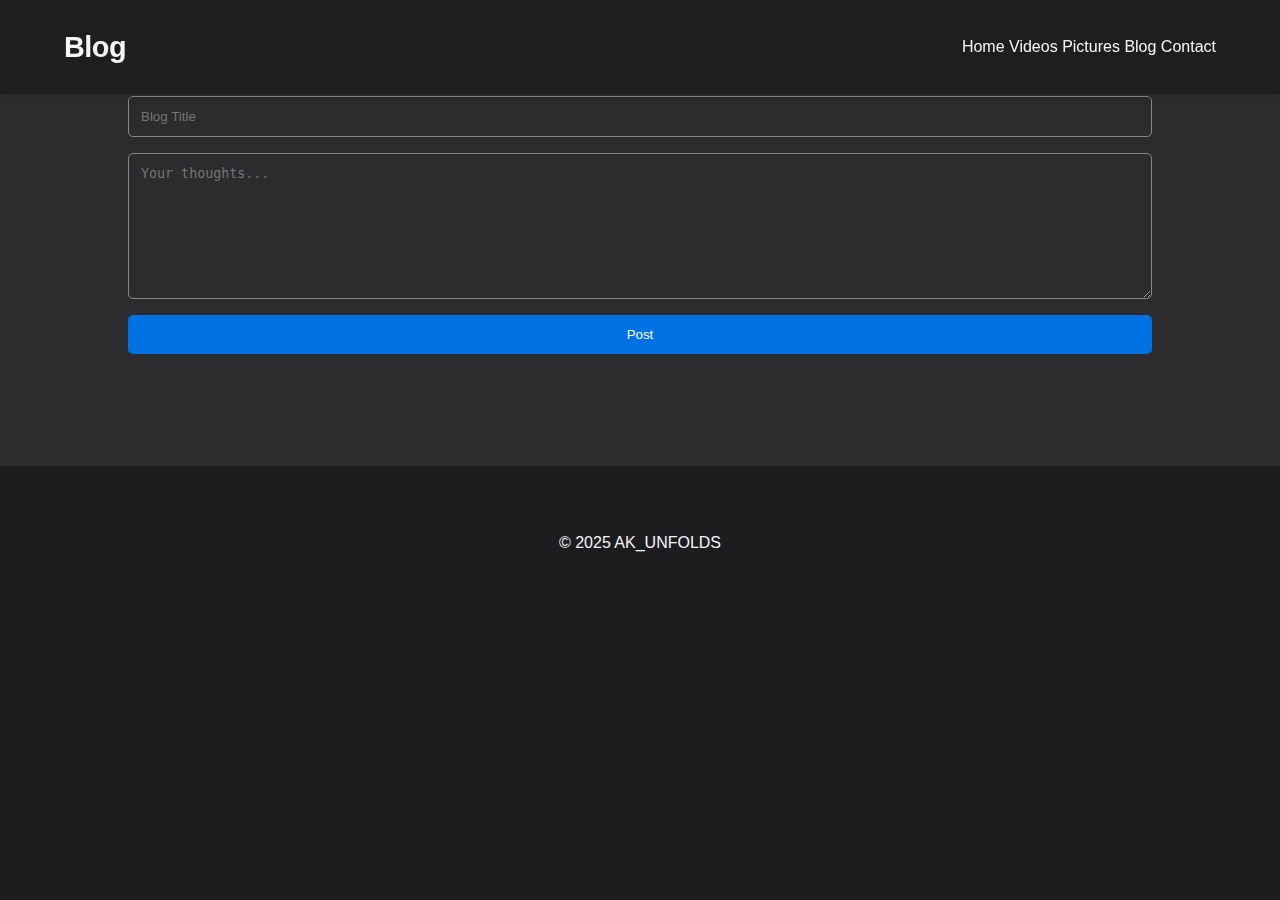
<file: blog.html>
<!DOCTYPE html>
<html lang="en">

<head>
    <meta charset="UTF-8">
    <meta name="viewport" content="width=device-width, initial-scale=1.0">
    <title>AK_UNFOLDS | Blog</title>
    <link rel="stylesheet" href="style.css">
</head>

<body>
    <header>
        <h1>Blog</h1>
        <nav>
            <a href="index.html">Home</a>
            <a href="videos.html">Videos</a>
            <a href="pictures.html">Pictures</a>
            <a href="blog.html">Blog</a>
            <a href="contact.html">Contact</a>
        </nav>
    </header>
    <main>
        <section>
            <form>
                <input type="text" placeholder="Blog Title">
                <textarea placeholder="Your thoughts..." rows="8"></textarea>
                <button>Post</button>
            </form>
        </section>
    </main>
    <footer><p>&copy; 2025 AK_UNFOLDS</p></footer>
    <script async src="//www.instagram.com/embed.js"></script>

    <script defer src="scripts.js"></script>
</body>

</html>
</file>
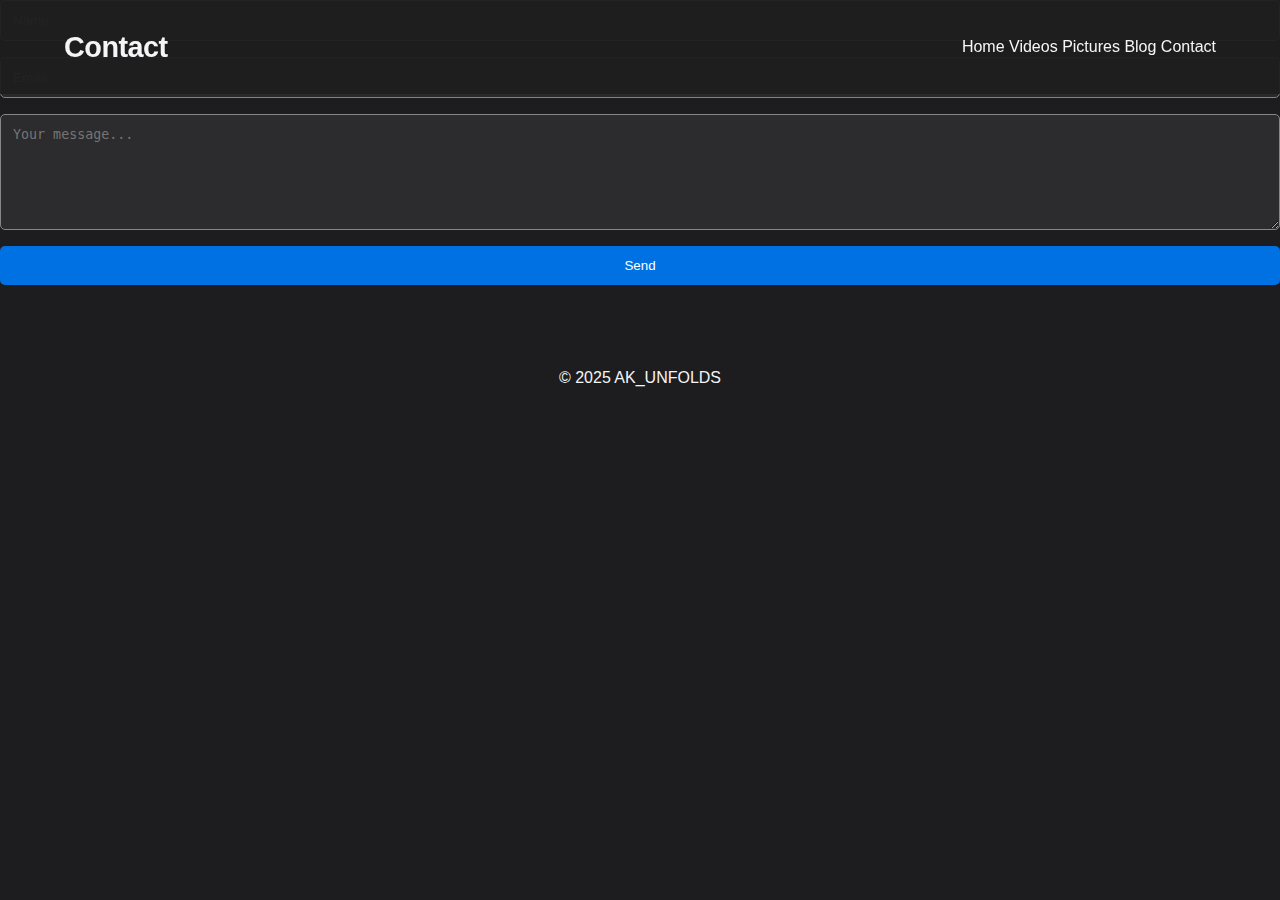
<file: contact.html>
<!DOCTYPE html>
<html lang="en">

<head>
    <meta charset="UTF-8">
    <meta name="viewport" content="width=device-width, initial-scale=1.0">
    <title>AK_UNFOLDS | Contact</title>
    <link rel="stylesheet" href="style.css">
</head>

<body>
    <header>
        <h1>Contact</h1>
        <nav>
            <a href="index.html">Home</a>
            <a href="videos.html">Videos</a>
            <a href="pictures.html">Pictures</a>
            <a href="blog.html">Blog</a>
            <a href="contact.html">Contact</a>
        </nav>
    </header>
    <main>
        <form>
            <input type="text" placeholder="Name">
            <input type="email" placeholder="Email">
            <textarea placeholder="Your message..." rows="6"></textarea>
            <button>Send</button>
        </form>
    </main>
    <footer><p>&copy; 2025 AK_UNFOLDS</p></footer>
    <script async src="//www.instagram.com/embed.js"></script>

    <script defer src="scripts.js"></script>
</body>

</html>
</file>
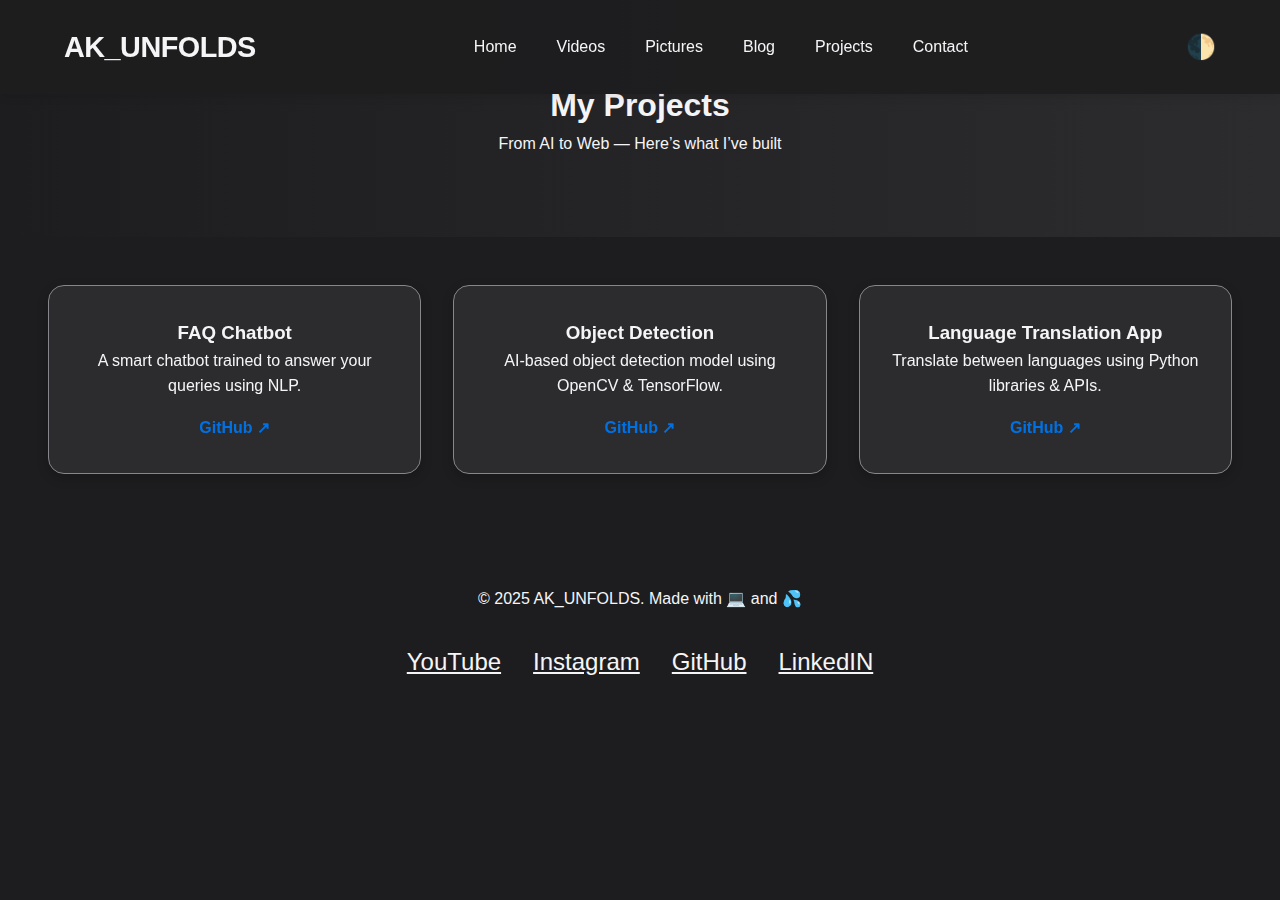
<file: Projects.html>
<!-- projects.html -->
<!DOCTYPE html>
<html lang="en">
<head>
  <meta charset="UTF-8" />
  <meta name="viewport" content="width=device-width, initial-scale=1.0"/>
  <title>AK_UNFOLDS | Projects</title>
  <link rel="stylesheet" href="style.css">
  <link href="https://fonts.googleapis.com/css2?family=Poppins:wght@400;700&display=swap" rel="stylesheet"/>
</head>
<body class="dark-theme">
  <header class="navbar">
    <div class="logo">AK_UNFOLDS</div>
    <nav>
      <ul class="nav-links">
        <li><a href="index.html">Home</a></li>
        <li><a href="videos.html">Videos</a></li>
        <li><a href="pictures.html">Pictures</a></li>
        <li><a href="blog.html">Blog</a></li>
        <li><a href="projects.html">Projects</a></li>
        <li><a href="contact.html">Contact</a></li>
      </ul>
    </nav>
    <button id="theme-toggle" aria-label="Toggle Theme">🌓</button>
  </header>

  <section class="hero-projects">
    <h1>My Projects</h1>
    <p>From AI to Web — Here’s what I’ve built</p>
  </section>

  <section class="project-gallery">
    <div class="project-card">
      <h3>FAQ Chatbot</h3>
      <p>A smart chatbot trained to answer your queries using NLP.</p>
      <a href="https://github.com/Anish17-Shanu/CodeAlpha_Projects" target="_blank">GitHub ↗</a>
    </div>
    <div class="project-card">
      <h3>Object Detection</h3>
      <p>AI-based object detection model using OpenCV & TensorFlow.</p>
      <a href="https://github.com/Anish17-Shanu/CodeAlpha_Projects" target="_blank">GitHub ↗</a>
    </div>
    <div class="project-card">
      <h3>Language Translation App</h3>
      <p>Translate between languages using Python libraries & APIs.</p>
      <a href="https://github.com/Anish17-Shanu/CodeAlpha_Projects" target="_blank">GitHub ↗</a>
    </div>
  </section>

  <footer class="footer">
    <p>&copy; 2025 AK_UNFOLDS. Made with 💻 and 💦</p>
    <div class="socials">
      <a href="https://youtube.com/@ak_unfolds" target="_blank">YouTube</a>
      <a href="https://instagram.com/ak_unfolds" target="_blank">Instagram</a>
      <a href="https://github.com/ak_unfolds" target="_blank">GitHub</a>
      <a href="https://linkedin.com/ak_unfolds" target="_blank">LinkedIN</a>
    </div>
  </footer>
  <script async src="//www.instagram.com/embed.js"></script>

    <script defer src="scripts.js"></script>
</body>
</html>
</file>
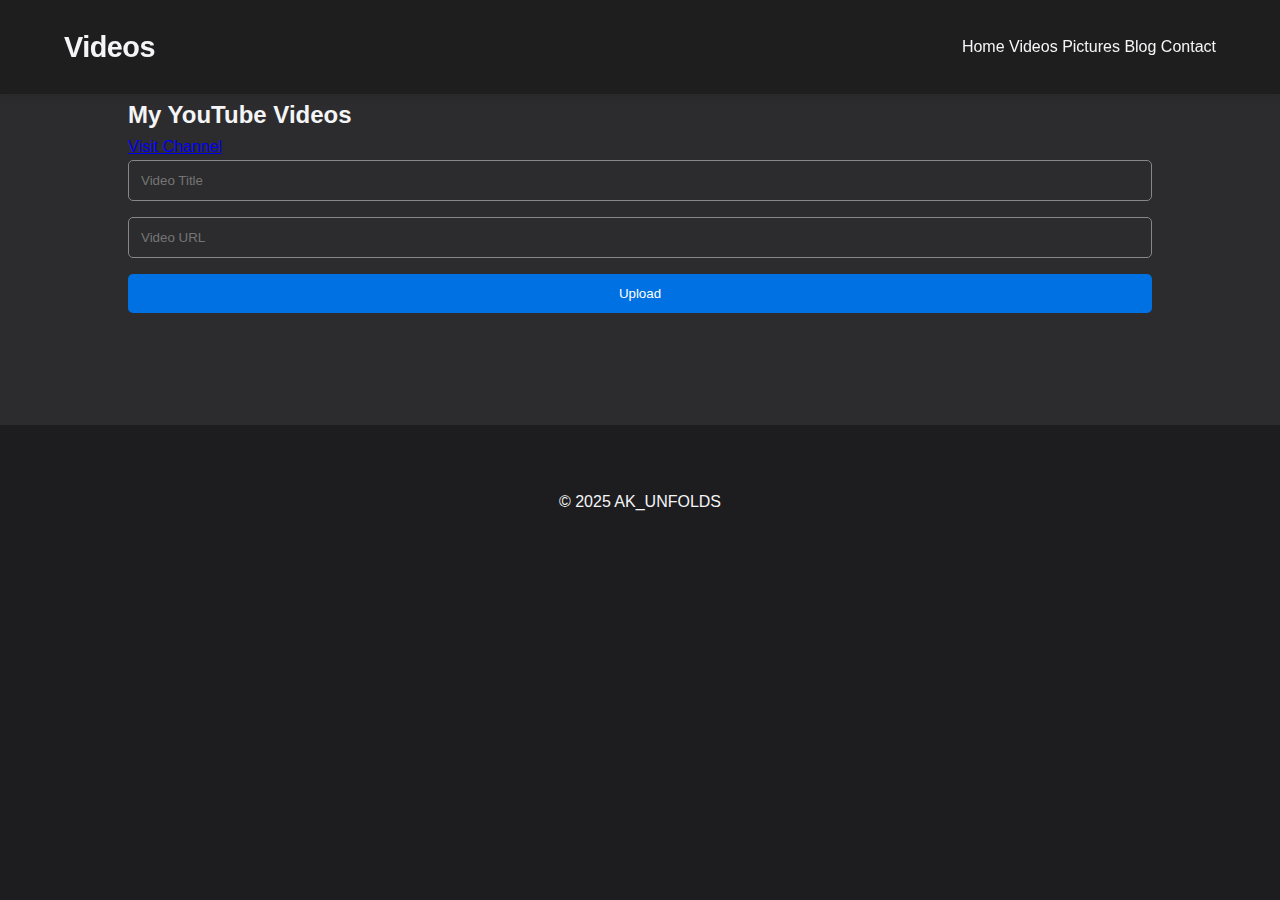
<file: videos.html>
<!DOCTYPE html>
<html lang="en">

<head>
    <meta charset="UTF-8">
    <meta name="viewport" content="width=device-width, initial-scale=1.0">
    <title>AK_UNFOLDS | Videos</title>
    <link rel="stylesheet" href="style.css">
</head>

<body>
    <header>
        <h1>Videos</h1>
        <nav>
            <a href="index.html">Home</a>
            <a href="videos.html">Videos</a>
            <a href="pictures.html">Pictures</a>
            <a href="blog.html">Blog</a>
            <a href="contact.html">Contact</a>
        </nav>
    </header>
    <main>
        <section>
            <h2>My YouTube Videos</h2>
            <a href="https://youtube.com/@ak_unfolds" target="_blank">Visit Channel</a>
            <form>
                <input type="text" placeholder="Video Title">
                <input type="url" placeholder="Video URL">
                <button>Upload</button>
            </form>
        </section>
    </main>
    <footer><p>&copy; 2025 AK_UNFOLDS</p></footer>
    <script async src="//www.instagram.com/embed.js"></script>

    <script defer src="scripts.js"></script>
</body>

</html>
</file>
<file: style.css>
:root {
    /* Light Theme Variables */
    --bg-primary: #f5f5f7;
    --bg-secondary: #ffffff;
    --text-primary: #1d1d1f;
    --text-secondary: #6e6e73;
    --accent-color: #0071e3;
    --card-bg: #ffffff;
    --card-shadow: 0 4px 12px rgba(0, 0, 0, 0.08);
    --header-bg: rgba(245, 245, 247, 0.95);
    --footer-bg: #f5f5f7;
}

.dark-theme {
    /* Dark Theme Variables */
    --bg-primary: #1d1d1f;
    --bg-secondary: #2c2c2e;
    --text-primary: #f5f5f7;
    --text-secondary: #86868b;
    --accent-color: #0071e3;
    --card-bg: #2c2c2e;
    --card-shadow: 0 4px 12px rgba(0, 0, 0, 0.2);
    --header-bg: rgba(29, 29, 31, 0.95);
    --footer-bg: #1d1d1f;
}

/* Videos Section Styles */
.video-section {
    padding-top: 6rem; /* Adjust based on header height */
    background-color: var(--bg-primary);
    text-align: center;
}

.video-intro {
    font-size: 1.2rem;
    color: var(--text-secondary);
    margin-bottom: 2rem;
    max-width: 800px;
    margin-left: auto;
    margin-right: auto;
}

.visit-channel-button {
    margin-bottom: 4rem; /* Space below button */
}

.video-gallery {
    display: grid;
    grid-template-columns: repeat(auto-fit, minmax(300px, 1fr)); /* Responsive grid */
    gap: 2rem;
    max-width: 1200px;
    margin: 0 auto;
    padding-bottom: 4rem; /* Padding before footer */
}

.video-card {
    background-color: var(--card-bg);
    border-radius: 20px;
    padding: 1.5rem;
    text-align: left; /* Align text within card */
    box-shadow: var(--card-shadow);
    transition: transform 0.3s ease, box-shadow 0.3s ease;
}

.video-card:hover {
    transform: translateY(-10px);
    box-shadow: 0 20px 40px rgba(0, 0, 0, 0.15);
}

.video-card h3 {
    font-size: 1.4rem;
    margin-bottom: 0.8rem;
    color: var(--text-primary);
}

.video-card p {
    font-size: 0.95rem;
    color: var(--text-secondary);
    margin-top: 0.8rem;
}

/* Responsive YouTube Embeds */
.video-embed {
    position: relative;
    width: 100%;
    padding-bottom: 56.25%; /* 16:9 Aspect Ratio (9 / 16 * 100) */
    height: 0;
    overflow: hidden;
    background-color: #000; /* Black background for video area */
    border-radius: 10px; /* Match card radius if desired */
}
/* General Responsive Settings */
img {
    max-width: 100%;
    height: auto;
    display: block; /* Removes extra space below images */
}

/* --- */

/* Navigation Bar Responsiveness */
@media (max-width: 768px) {
    header {
        flex-direction: column;
        align-items: center;
        padding: 1rem;
    }

    .logo {
        margin-bottom: 1rem;
    }

    .nav-links {
        flex-direction: column;
        width: 100%;
        text-align: center;
        display: none; /* Hide by default on small screens, will be toggled by JS */
    }

    .nav-links.active {
        display: flex; /* Show when active */
    }

    .nav-links li {
        margin: 0.5rem 0;
    }

    /* Hamburger menu icon - you'll need to add a button for this in HTML */
    #theme-toggle {
        margin-top: 1rem;
    }
}

/* --- */

/* Hero Section Responsiveness */
@media (max-width: 992px) {
    .hero {
        flex-direction: column;
        text-align: center;
        padding: 2rem 1rem; /* Adjust padding for smaller screens */
    }

    .hero-content, .hero-image {
        width: 100%;
        margin: 0;
    }

    .hero-image {
        margin-top: 2rem;
    }

    .hero-title {
        font-size: 2.5rem; /* Adjust font size */
    }

    .hero-subtitle {
        font-size: 1.1rem;
    }
}

/* --- */

/* About Section Responsiveness */
@media (max-width: 768px) {
    .about-content {
        flex-direction: column;
        text-align: center;
    }

    .about-text, .about-image {
        width: 100%;
    }

    .about-image {
        margin-top: 2rem;
    }
}

/* --- */

/* Features Section Responsiveness */
@media (max-width: 768px) {
    .feature-grid {
        grid-template-columns: 1fr; /* Single column on small screens */
    }
}

@media (min-width: 769px) and (max-width: 1024px) {
    .feature-grid {
        grid-template-columns: repeat(2, 1fr); /* Two columns on medium screens */
    }
}


/* --- */

/* Footer Responsiveness */
@media (max-width: 768px) {
    .footer-content {
        text-align: center;
    }

    .socials {
        margin-top: 1rem;
    }
}

/* --- */

/* Adjust overall padding on smaller screens */
@media (max-width: 768px) {
    section {
        padding: 4rem 1rem; /* Less horizontal padding */
    }
}

.video-embed iframe {
    position: absolute;
    top: 0;
    left: 0;
    width: 100%;
    height: 100%;
    border: none;
}

/* Poppins-based Dark Theme (for projects.html, merged for consistency if desired) */
body.alt-theme { /* A new class to apply this theme selectively, or remove if you want full SF Pro */
    font-family: 'Poppins', sans-serif;
    background-color: #0d1117;
    color: #c9d1d9;
}

body.alt-theme .navbar {
    display: flex;
    justify-content: space-between;
    align-items: center;
    padding: 1rem 2rem;
    background-color: #161b22;
    border-bottom: 1px solid #30363d;
}

body.alt-theme .logo {
    font-size: 1.5rem;
    font-weight: 700;
}

body.alt-theme .nav-links {
    list-style: none;
    display: flex;
    gap: 1.5rem;
}

body.alt-theme .nav-links li a {
    text-decoration: none;
    color: #58a6ff;
    transition: color 0.3s;
}

body.alt-theme .nav-links li a:hover {
    color: #1f6feb;
}

body.alt-theme #theme-toggle {
    background: none;
    color: #58a6ff;
    border: none;
    font-size: 1.2rem;
    cursor: pointer;
}

.hero-projects {
    text-align: center;
    padding: 5rem 1rem;
    background: linear-gradient(to right, var(--bg-primary), var(--bg-secondary)); /* Adapted to theme variables */
    color: var(--text-primary); /* Adapted to theme variables */
}

.project-gallery {
    display: grid;
    gap: 2rem;
    padding: 3rem;
    grid-template-columns: repeat(auto-fit, minmax(250px, 1fr));
    background-color: var(--bg-primary); /* Adapted to theme variables */
}

.project-card {
    background: var(--card-bg); /* Adapted to theme variables */
    border-radius: 1rem;
    padding: 2rem;
    text-align: center;
    backdrop-filter: blur(10px);
    border: 1px solid var(--text-secondary); /* Adapted to theme variables */
    transition: all 0.3s ease;
    box-shadow: var(--card-shadow); /* Adapted to theme variables */
}

.project-card:hover {
    transform: translateY(-5px);
    box-shadow: 0 10px 25px rgba(0, 0, 0, 0.2);
}

.project-card a {
    display: inline-block;
    margin-top: 1rem;
    color: var(--accent-color); /* Adapted to theme variables */
    text-decoration: none;
    font-weight: bold;
}


/* General Styles (SF Pro Display based) */
* {
    margin: 0;
    padding: 0;
    box-sizing: border-box;
    transition: background-color 0.3s ease, color 0.3s ease;
}

body {
    font-family: 'SF Pro Display', -apple-system, BlinkMacSystemFont, sans-serif;
    background-color: var(--bg-primary);
    color: var(--text-primary);
    line-height: 1.6;
    overflow-x: hidden;
}

/* Header Styles */
header {
    position: fixed;
    top: 0;
    left: 0;
    width: 100%;
    padding: 1.5rem 5%;
    display: flex;
    justify-content: space-between;
    align-items: center;
    z-index: 1000;
    background-color: var(--header-bg);
    box-shadow: 0 2px 10px rgba(0, 0, 0, 0.1);
}

header h1 { /* Style for h1 in videos and blog pages */
    font-size: 1.8rem;
    font-weight: 700;
    letter-spacing: -0.5px;
    color: var(--text-primary);
}

.logo {
    font-size: 1.8rem;
    font-weight: 700;
    letter-spacing: -0.5px;
    color: var(--text-primary);
}

.logo span {
    color: var(--accent-color);
}

nav ul {
    display: flex;
    list-style: none;
    gap: 2.5rem;
}

nav a {
    text-decoration: none;
    color: var(--text-primary);
    font-weight: 500;
    font-size: 1rem;
    position: relative;
    transition: var(--transition);
}

nav a:hover {
    color: var(--accent-color);
}

nav a::after {
    content: '';
    position: absolute;
    bottom: -5px;
    left: 0;
    width: 0;
    height: 2px;
    background-color: var(--accent-color);
    transition: width 0.3s ease; /* Changed var(--transition) to a specific transition for clarity */
}

nav a:hover::after {
    width: 100%;
}

#theme-toggle {
    background: none;
    border: none;
    font-size: 1.5rem;
    cursor: pointer;
    color: var(--text-primary);
    transition: transform 0.3s ease;
}

#theme-toggle:hover {
    transform: rotate(30deg);
}

/* Hero Section (Index Page) */
.hero {
    height: 100vh;
    display: flex;
    align-items: center;
    padding: 0 10%;
    position: relative;
    overflow: hidden;
    background-color: var(--bg-primary);
}

.hero-content {
    max-width: 600px;
    z-index: 2;
}

.hero-title {
    font-size: 3.5rem;
    font-weight: 700;
    line-height: 1.2;
    margin-bottom: 1.5rem;
    color: var(--text-primary);
}

.hero-subtitle {
    font-size: 1.5rem;
    font-weight: 300;
    color: var(--text-secondary);
    margin-bottom: 2rem;
}

.cta-button {
    display: inline-block;
    padding: 1rem 2.5rem;
    background-color: var(--accent-color);
    color: white;
    text-decoration: none;
    border-radius: 50px;
    font-weight: 500;
    font-size: 1rem;
    transition: transform 0.3s ease, box-shadow 0.3s ease;
}

.cta-button:hover {
    transform: translateY(-3px);
    box-shadow: 0 10px 20px rgba(0, 113, 227, 0.3);
}

.hero-image {
    position: absolute;
    right: 5%;
    top: 50%;
    transform: translateY(-50%);
    width: 45%;
    max-width: 600px;
    border-radius: 20px;
    overflow: hidden;
    box-shadow: var(--card-shadow);
}

.hero-image img {
    width: 100%;
    height: auto;
    transition: transform 0.5s ease;
}

.hero-image:hover img {
    transform: scale(1.05);
}

/* Section Styles */
section {
    padding: 6rem 10%;
    background-color: var(--bg-secondary);
}

.page-title { /* For Pictures, Videos, Blog, Contact pages */
    font-size: 2.5rem;
    font-weight: 700;
    margin-bottom: 1rem;
    color: var(--text-primary);
    text-align: center;
}

.section-title {
    font-size: 2.5rem;
    font-weight: 700;
    margin-bottom: 3rem;
    text-align: center;
    color: var(--text-primary);
    position: relative;
}

.section-title::after {
    content: '';
    position: absolute;
    bottom: -10px;
    left: 50%;
    transform: translateX(-50%);
    width: 60px;
    height: 3px;
    background-color: var(--accent-color);
}

/* About Section */
.about-content {
    display: flex;
    align-items: center;
    gap: 4rem;
}

.about-text {
    flex: 1;
}

.about-text p {
    margin-bottom: 1.5rem;
    color: var(--text-secondary);
}

.about-image {
    flex: 1;
    border-radius: 20px;
    overflow: hidden;
    box-shadow: var(--card-shadow);
}

.about-image img {
    width: 100%;
    height: auto;
    transition: transform 0.5s ease;
}

.about-image:hover img {
    transform: scale(1.05);
}

/* Education Section */
.education-list {
    max-width: 800px;
    margin: 0 auto;
}

.education-item {
    background-color: var(--card-bg);
    padding: 2rem;
    margin-bottom: 1.5rem;
    border-radius: 15px;
    border-left: 4px solid var(--accent-color);
    box-shadow: var(--card-shadow);
    transition: transform 0.3s ease;
}

.education-item:hover {
    transform: translateX(10px);
}

.education-item h3 {
    font-size: 1.4rem;
    margin-bottom: 0.5rem;
    color: var(--text-primary);
}

.education-item p {
    color: var(--text-secondary);
}

/* Features Section */
.feature-grid {
    display: grid;
    grid-template-columns: repeat(auto-fit, minmax(300px, 1fr));
    gap: 2rem;
}

.feature-card {
    background-color: var(--card-bg);
    border-radius: 20px;
    padding: 2.5rem;
    text-align: center;
    transition: transform 0.3s ease, box-shadow 0.3s ease;
    box-shadow: var(--card-shadow);
}

.feature-card:hover {
    transform: translateY(-10px);
    box-shadow: 0 20px 40px rgba(0, 0, 0, 0.15);
}

.feature-icon {
    font-size: 3rem;
    margin-bottom: 1.5rem;
    color: var(--accent-color);
}

.feature-card h3 {
    font-size: 1.5rem;
    margin-bottom: 1rem;
    color: var(--text-primary);
}

.feature-card p {
    color: var(--text-secondary);
}

/* Instagram/Pictures specific styles */
.instagram-intro {
    text-align: center;
    margin-bottom: 3rem;
    color: var(--text-secondary);
    max-width: 800px;
    margin-left: auto;
    margin-right: auto;
}

.instagram-gallery {
    display: grid;
    grid-template-columns: repeat(auto-fill, minmax(250px, 1fr));
    gap: 1.5rem;
    margin-bottom: 4rem;
}

.instagram-card {
    position: relative;
    border-radius: 15px;
    overflow: hidden;
    aspect-ratio: 1/1;
    box-shadow: var(--card-shadow);
    transition: transform 0.3s ease;
}

.instagram-card:hover {
    transform: translateY(-10px);
}

.instagram-card img {
    width: 100%;
    height: 100%;
    object-fit: cover;
    transition: transform 0.5s ease;
}

.instagram-card:hover img {
    transform: scale(1.05);
}

.instagram-overlay {
    position: absolute;
    bottom: 0;
    left: 0;
    right: 0;
    padding: 1rem;
    background: linear-gradient(to top, rgba(0,0,0,0.7) 0%, rgba(0,0,0,0) 100%);
    color: white;
    opacity: 0;
    transition: opacity 0.3s ease;
}

.instagram-card:hover .instagram-overlay {
    opacity: 1;
}

.instagram-overlay h3 {
    font-size: 1rem;
    margin-bottom: 0.5rem;
}

.instagram-overlay p {
    font-size: 0.8rem;
    opacity: 0.8;
}

.instagram-stats {
    display: flex;
    justify-content: space-between;
    margin-top: 0.5rem;
    font-size: 0.8rem;
}

.instagram-embed {
    background-color: var(--card-bg);
    padding: 2rem;
    border-radius: 20px;
    box-shadow: var(--card-shadow);
    max-width: 800px;
    margin: 0 auto 3rem;
}

.instagram-embed-title {
    font-size: 1.5rem;
    font-weight: 600;
    margin-bottom: 1.5rem;
    color: var(--text-primary);
    text-align: center;
}

.instagram-embed-content {
    margin-bottom: 1rem;
}

.instagram-link {
    display: inline-block;
    margin-bottom: 2rem;
    color: var(--accent-color);
    font-weight: 500;
    text-decoration: none;
    transition: color 0.3s ease;
}

.instagram-link:hover {
    color: #e1306c;
}

.upload-section {
    background-color: var(--card-bg);
    padding: 2rem;
    border-radius: 20px;
    box-shadow: var(--card-shadow);
    max-width: 600px;
    margin: 0 auto 3rem;
}

.upload-title {
    font-size: 1.5rem;
    font-weight: 600;
    margin-bottom: 1.5rem;
    color: var(--text-primary);
    text-align: center;
}

.instagram-link {
    display: inline-block;
    margin-bottom: 2rem;
    color: var(--accent-color);
    font-weight: 500;
    text-decoration: none;
    transition: color 0.3s ease;
}

.instagram-link:hover {
    color: #e1306c;
}

.upload-form {
    display: flex;
    flex-direction: column;
    gap: 1rem;
}

.form-group {
    display: flex;
    flex-direction: column;
    gap: 0.5rem;
}

.form-group label {
    font-size: 0.9rem;
    color: var(--text-secondary);
}

.form-group input[type="text"] {
    padding: 0.8rem;
    border-radius: 10px;
    border: 1px solid var(--text-secondary);
    background-color: var(--bg-secondary);
    color: var(--text-primary);
}

.form-group input[type="file"] {
    padding: 0.8rem;
    border-radius: 10px;
    border: 1px dashed var(--text-secondary);
    background-color: var(--bg-secondary);
    color: var(--text-primary);
    cursor: pointer;
}

.upload-button {
    padding: 1rem;
    background-color: var(--accent-color);
    color: white;
    border: none;
    border-radius: 10px;
    font-weight: 500;
    cursor: pointer;
    transition: background-color 0.3s ease, transform 0.2s ease;
    margin-top: 1rem;
}

.upload-button:hover {
    background-color: #005bb5;
    transform: translateY(-2px);
}

/* General Form Styles (from older style.css, integrated) */
form input, form textarea, form button {
    display: block;
    width: 100%;
    margin-bottom: 1rem;
    padding: 0.75rem;
    border: 1px solid var(--text-secondary); /* Adapted to theme variables */
    border-radius: 5px;
    background-color: var(--bg-secondary); /* Adapted to theme variables */
    color: var(--text-primary); /* Adapted to theme variables */
}

form button {
    background: var(--accent-color); /* Adapted to theme variables */
    color: white;
    border: none;
    cursor: pointer;
}

form button:hover {
    background: #3498db; /* Specific hover color for general forms */
}

/* Footer (SF Pro Display based) */
footer {
    background-color: var(--footer-bg);
    color: var(--text-primary);
    padding: 4rem 10%;
    text-align: center;
}

.footer-content {
    max-width: 800px;
    margin: 0 auto;
}

.footer-logo {
    font-size: 2rem;
    font-weight: 700;
    margin-bottom: 1.5rem;
    color: var(--text-primary);
}

.footer-logo span {
    color: var(--accent-color);
}

.footer-text {
    margin-bottom: 2rem;
    color: var(--text-secondary);
}

.socials {
    display: flex;
    justify-content: center;
    gap: 2rem;
    margin: 2rem 0;
}

.socials a {
    color: var(--text-primary);
    font-size: 1.5rem;
    transition: transform 0.3s ease, color 0.3s ease;
}

.socials a:hover {
    color: var(--accent-color);
    transform: translateY(-5px);
}

.copyright {
    margin-top: 2rem;
    color: var(--text-secondary);
    font-size: 0.9rem;
}

/* Responsive Design */
@media (max-width: 1024px) {
    .hero-title {
        font-size: 2.8rem;
    }

    .hero-image {
        position: relative;
        width: 100%;
        top: auto;
        transform: none;
        margin-top: 3rem;
    }

    .about-content {
        flex-direction: column;
    }
}

@media (max-width: 768px) {
    nav ul {
        gap: 1.5rem;
    }

    .hero-title {
        font-size: 2.3rem;
    }

    .hero-subtitle {
        font-size: 1.2rem;
    }

    section {
        padding: 4rem 5%;
    }
    
    .instagram-gallery {
        grid-template-columns: repeat(auto-fill, minmax(150px, 1fr));
        gap: 1rem;
    }
    
    .upload-section {
        padding: 1.5rem;
    }
}

@media (max-width: 480px) {
    .logo {
        font-size: 1.5rem;
    }

    nav ul {
        gap: 1rem;
        font-size: 0.9rem;
    }

    .hero-title {
        font-size: 2rem;
    }

    .section-title, .page-title {
        font-size: 2rem;
    }
}
</file>
